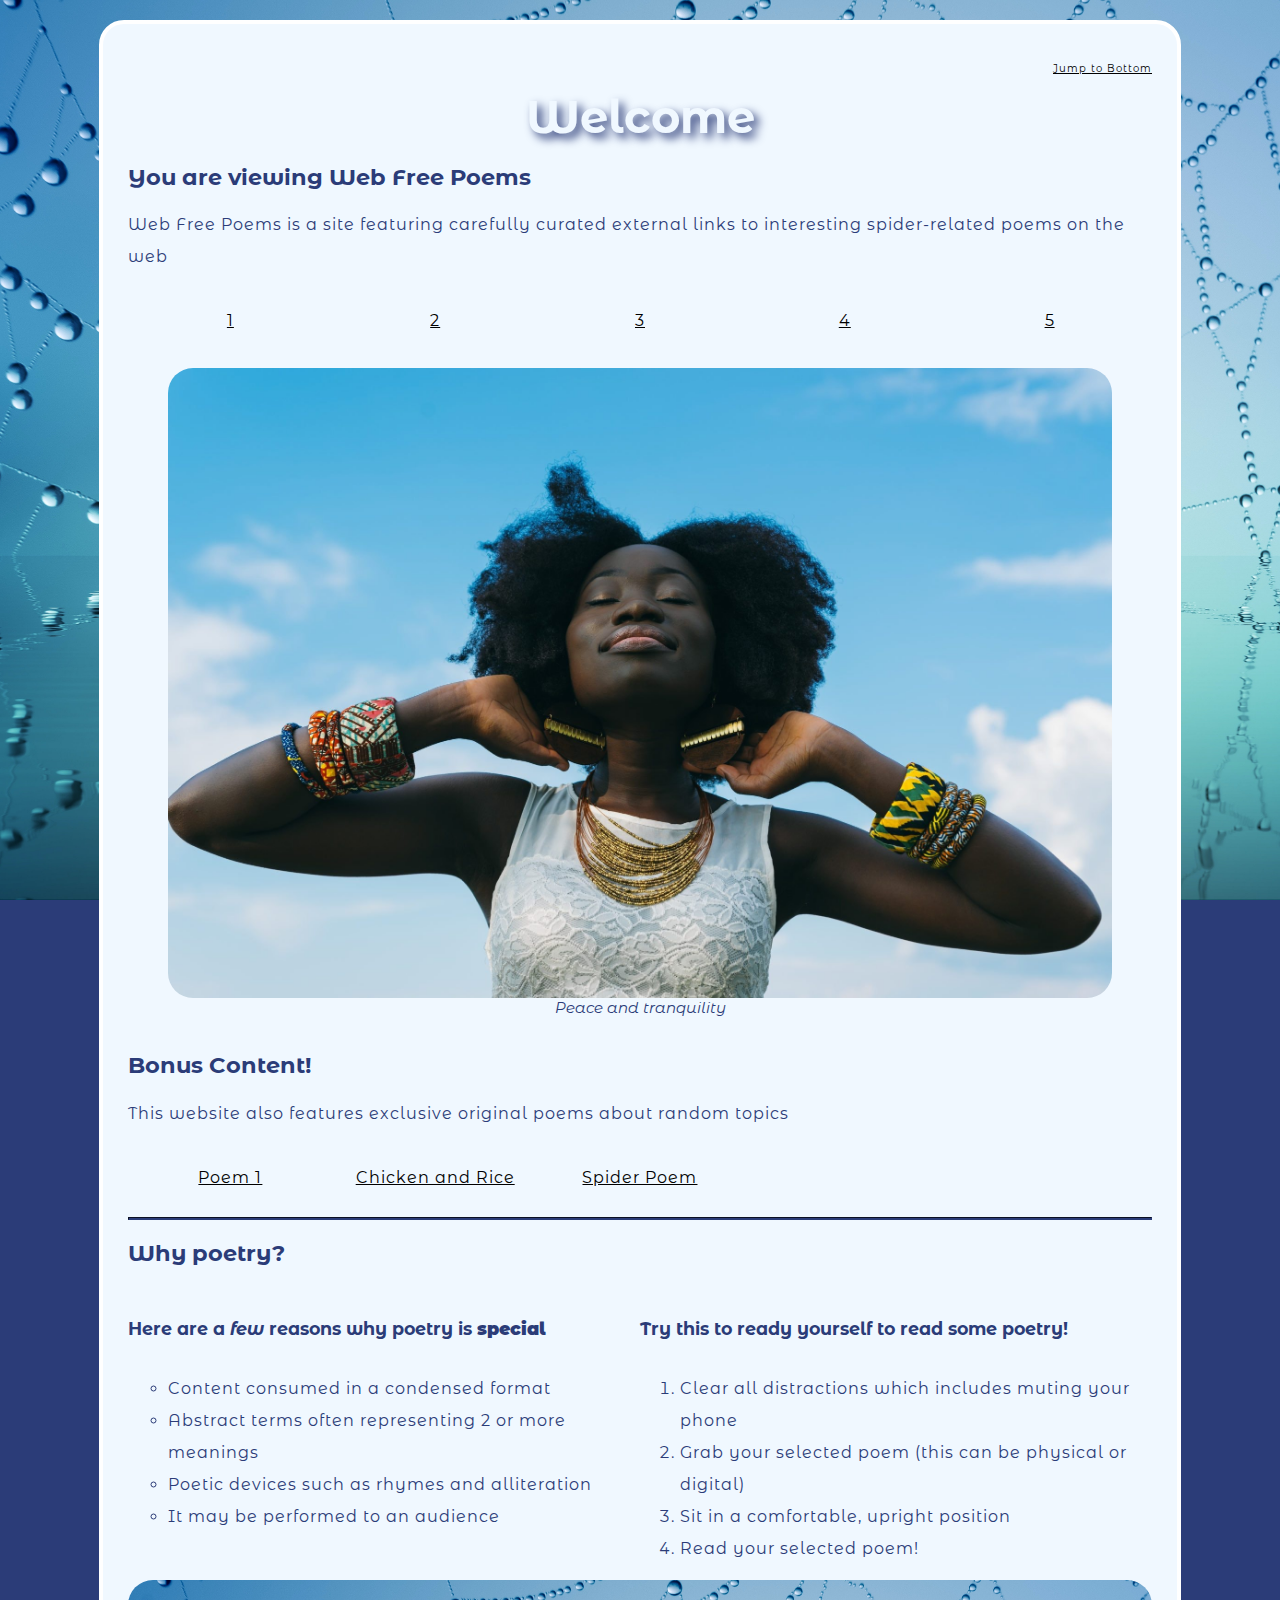
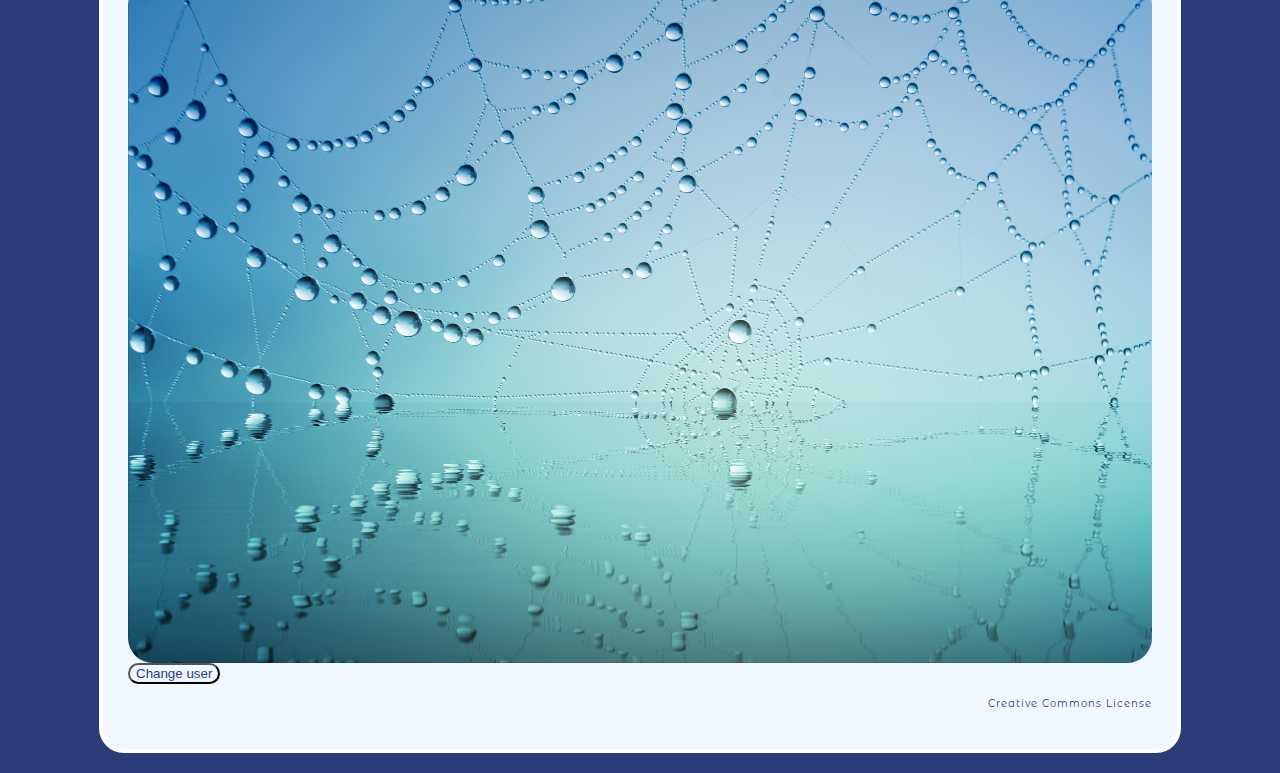
<file: info.html>
<!DOCTYPE html>
<html lang="en-GB">
    <head>
        <meta charset="utf-8" />
        <meta name="viewport" content="width=device-width, initial-scale=1.0" />
        <link rel="stylesheet" href="styles/style.css"/>
        <link rel="preconnect" href="https://fonts.googleapis.com"><link rel="preconnect" href="https://fonts.gstatic.com" crossorigin><link href="https://fonts.googleapis.com/css2?family=Kalam&family=Montserrat+Alternates&display=swap" rel="stylesheet">
        <title>Info - Web Free Poems</title>
    </head>
    <main>
        <header>
            <p class="header"><a href="#" >Jump to Bottom</a></p>
        </header>
        <body>
            <main>
                <h1>Welcome</h1>
                <section>
                    <h2>You are viewing Web Free Poems</h2>
                    <p>Web Free Poems is a site featuring carefully curated external links to interesting spider-related poems on the web</p>
                    <p class="links"><a target="_blank" href="https://spiderzrule.com/famous-spider-poems/#NATURAL_HISTORY_EB_White">1</a></p><p class="links"><a target="_blank" href="https://www.poetryinternational.com/en/poets-poems/poems/poem/103-14948_A-SPIDER">2</a></p><p class="links"><a target="_blank" href="https://www.poetrysoup.com/famous/poem/lost_love_3670">3</a></p><p class="links"><a target="_blank" href="https://www.awakin.org/v2/read/view.php?tid=2535">4</a></p><p class="links"><a target="_blank" href="https://poetry4kids.com/poems/the-tighty-whitey-spider/">5</a></p>
                    <figure>
                        <img src="images/pexels-nappy-935985.jpg" alt="Tranquil afrocentric woman against bright blue sky">
                        <figcaption><em>Peace and tranquility</em></figcaption>
                    </figure>
                </section>
                <section>
                    <!-- create bonus content-->
                    <h2>Bonus Content!</h2>
                    <p>This website also features exclusive original poems about random topics</p>
                    <p class="links"><a target="_blank" href="./website poems/poem-1.html">Poem 1</a></p><p class="links"><a href="./website poems/chicken-and-rice.html">Chicken and Rice</a></p><p class="links"><a href="./website poems/spider-poem.html">Spider Poem</a></p>
                </section>
                <hr>
                <section>
                    <h2>Why poetry?</h2>
                    <article class="why-poetry">
                        <h3>Here are a <em>few</em> reasons why poetry is <b>special</b></h3>
                        <ul>
                            <li>Content consumed in a condensed format</li>
                            <li>Abstract terms often representing 2 or more meanings</li>
                            <li>Poetic devices such as rhymes and alliteration</li>
                            <li>It may be performed to an audience</li>
                        </ul>
                    </article>
                    <article class="why-poetry">
                        <h3>Try this to ready yourself to read some poetry!</h3>
                        <ol type="circle">
                            <li>Clear all distractions which includes muting your phone</li>
                            <li>Grab your selected poem (this can be physical or digital)</li>
                            <li>Sit in a comfortable, upright position</li>
                            <li>Read your selected poem!</li>
                        </ol>
                    </article>
                    <img src="./images/pexels-johannes-plenio-1477835.jpg" alt="A spider's web against a blue background" />
                </section>
                <section>
                    <button>Change user</button>
                </section>
                <script src="scripts/main.js"></script>
            </main>
        </body>
        <footer>
            <p id="bottom" class="footer">Creative Commons License</p>
        </footer>
    </main>
</html>
</file>
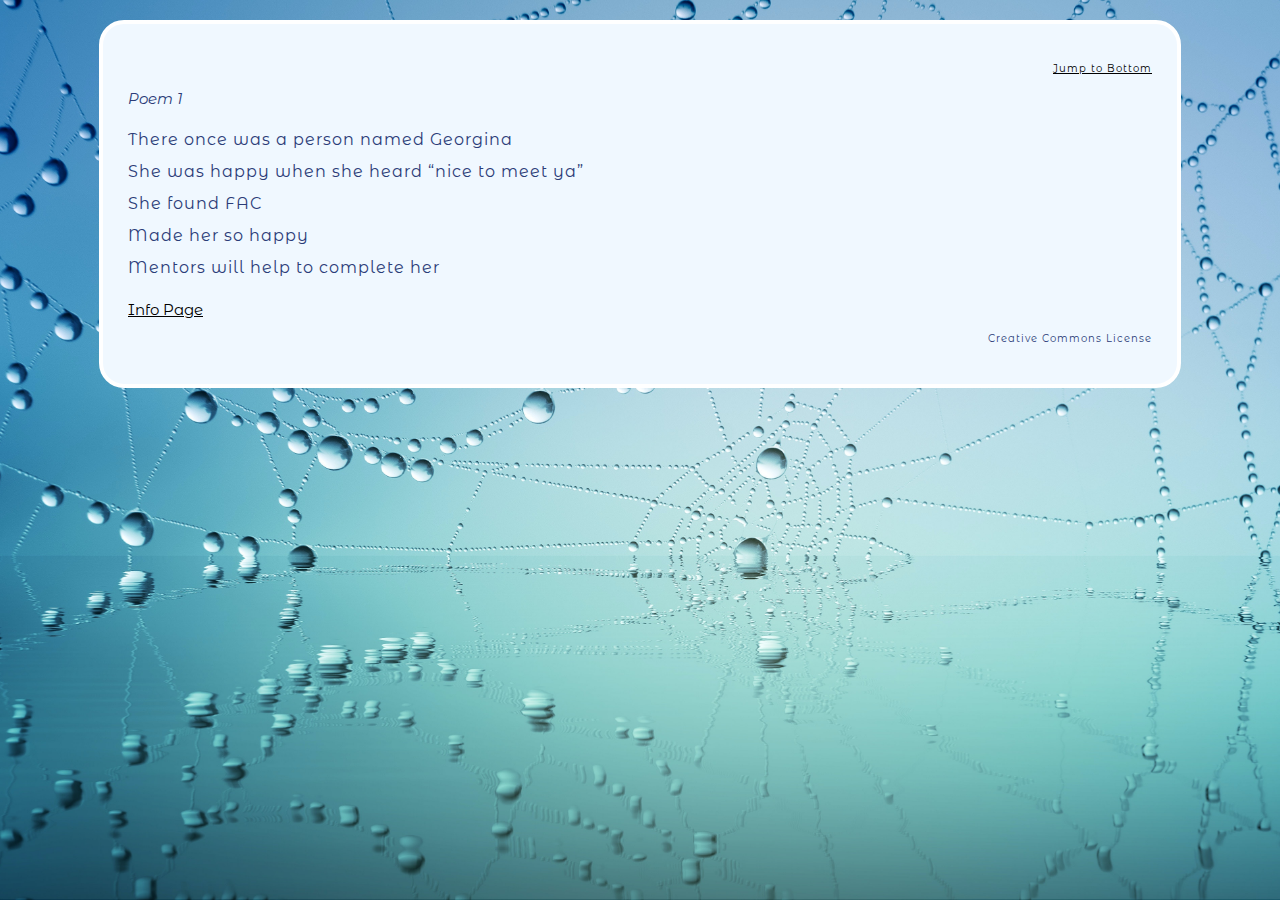
<file: website poems/poem-1.html>
<!DOCTYPE html>
<html lang="en=GB">
    <head>
        <meta charset="utf-8" />
        <meta name="viewport" content="width=device-width, initial-scale=1.0" />
        <link rel="stylesheet" href="../styles/style.css" />
        <link rel="preconnect" href="https://fonts.googleapis.com"><link rel="preconnect" href="https://fonts.gstatic.com" crossorigin><link href="https://fonts.googleapis.com/css2?family=Kalam&family=Montserrat+Alternates&display=swap" rel="stylesheet">
        <title>Poem 1</title>
    </head>
    <main>
        <header>
            <p class="header"><a href="#bottom" >Jump to Bottom</a></p>
        </header>
            <body>
                <cite>Poem 1</cite>
                <p>There once was a person named Georgina <br>She was happy when she heard “nice to meet ya”<br>She found FAC<br>Made her so happy<br>Mentors will help to complete her</p>
                <a href="../info.html">Info Page</a>
            </body>
        <footer>
            <p id="bottom" class="footer">Creative Commons License</p>
        </footer>
    </main>
</html>
</file>
<file: styles/style.css>
html {
    font-size: 15px; /*base font is 15 pixels high */
    font-family: 'Kalam', cursive; /*cursive is the font's fallback value*/
    font-family: 'Montserrat Alternates', sans-serif; /*sans-serif is the font's fallback value*/
    background-color: #2B3C78;
    color: #2B3C78;
    width: max-width;
    background-repeat: no-repeat;
    background-size: cover; /* size of image to cover whole box which incl. padding */
    background-position: center;
    background-attachment: fixed; /*to ensure html element is always covered*/
    background-image: url(../images/pexels-johannes-plenio-1477835.jpg);
}
body {
    width: 80%; /* width 80% of parent body (HTML) */
    margin: 20px auto; /* if "0", no need for units and "auto" splits divides available space by 2*/
    padding: 25px 25px 25px 25px;
    border: 4.5px solid white;
    border-radius: 25px; /*all 4 sides are equal so only need to state the vlaue once*/
    background-color: aliceblue;
}
img {
    width: 100%;
    display: block; /* changing image from inline to block */
    margin: 0 auto; /* only works when image has block-level behaviour */
    border-radius: 25px;
}
h1 {
    position: -webkit-sticky; /* Safari */
    position: sticky;
    top: 0; /* for sticky position */
    margin: 0; /* overriding brower's default styling */
    padding: 0;
    width: 100%;
    font-size: 45px;
    color: aliceblue;
    text-align: center;
    text-shadow: 5px 5px 10px #2B3C78;
    background-color: aliceblue;
}
p,
li {
    font-size: 16px;
    line-height: 2;
    letter-spacing: 1px;
}
h3 {
    line-height: 3;
}
figcaption {
    text-align: center;
}
button {
    background-color: transparent;
    border-radius: 25px;
    color: #2B3C78;
}
button:hover {
    box-shadow: 5px 5px 10px #2B3C78;
}
fieldset {
    border: none;
}
legend {
    height: 25px;
}
.header,
.footer {
    font-size: 10px;
    text-align: right;
}
.why-poetry {
    float: left; /* I used this method over "display: inline-block"; */
    width: 50%;
}
@media (max-width: 750px) { /* columns will stack */
    .why-poetry {
        width: 100%;
        height: auto;
    }
}
section::after { /* clears floats after columns*/
    content: "";
    display: table;
    clear: both;
}
hr { /* horizontal rule */
    height: 1px;
    background-color: #2B3C78;
    border-color: #2B3C78;
}
a {
    color: black; /* a or a:link is unvisited link */
}
a:visited {
    color: #2B3C78;
}
a:hover {
    color: black;
}
a:active {
    color: #2B3C78; /* when clicked */
}
.links {
    display: inline-block;
    width: 20%;
    text-align: center;
}
input {
    background-color: aliceblue;
    border: 1px solid #2B3C78;
}
ul {
    list-style-type: circle;
}
iframe {
    border: none;
}
</file>
